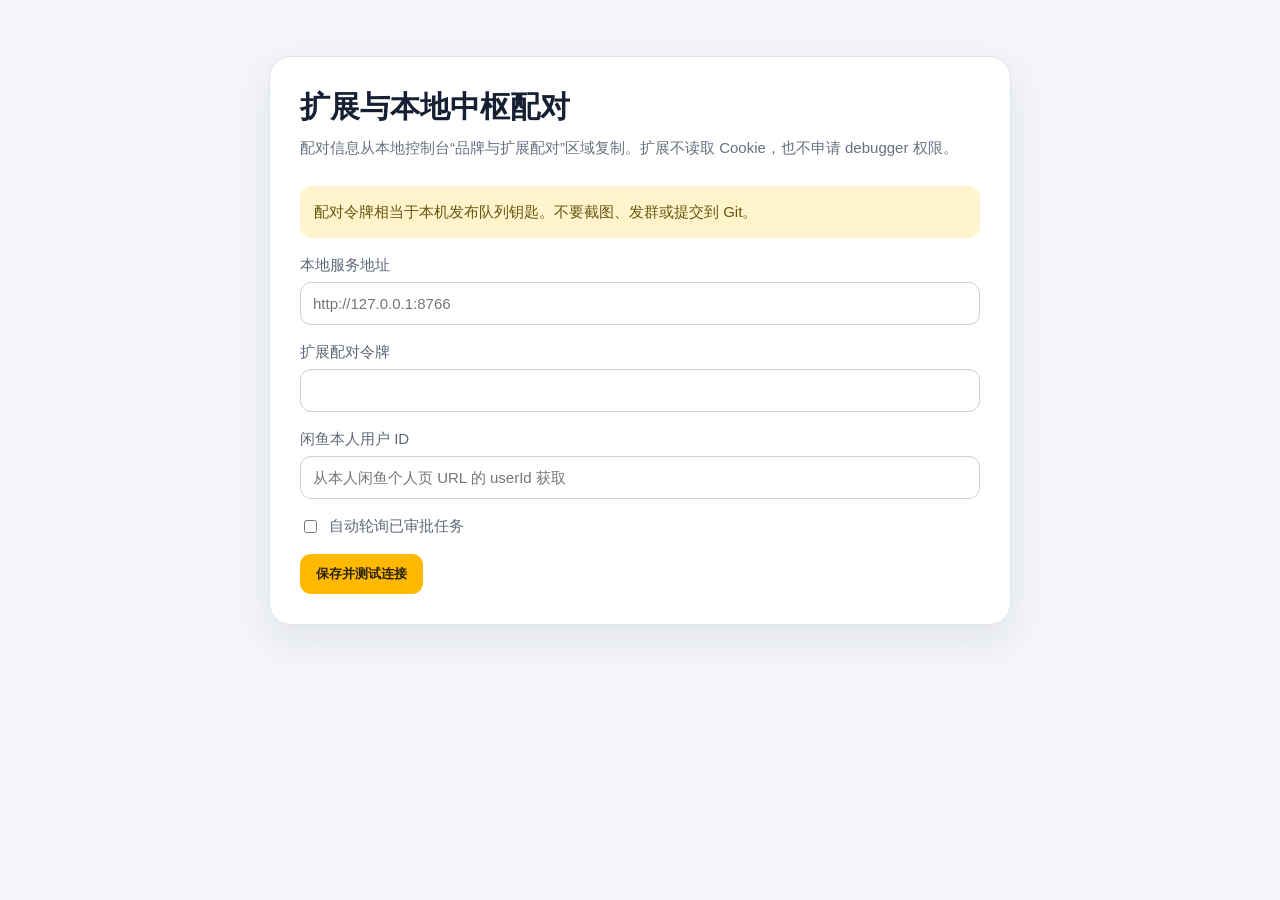
<file: extension/options.html>
<!doctype html>
<html lang="zh-CN">
<head>
  <meta charset="utf-8">
  <meta name="viewport" content="width=device-width, initial-scale=1">
  <title>闲鱼自动化扩展设置</title>
  <style>
    body{margin:0;background:#f3f5f8;color:#172033;font:15px -apple-system,BlinkMacSystemFont,"PingFang SC",sans-serif}
    main{max-width:680px;margin:56px auto;background:#fff;border:1px solid #dfe3ea;border-radius:22px;padding:30px;box-shadow:0 14px 38px rgba(23,32,51,.08)}
    h1{margin:0 0 8px}.lead{color:#687181;margin:0 0 26px;line-height:1.6}
    label{display:grid;gap:7px;margin:18px 0;color:#5e6878}
    input{border:1px solid #cbd1da;border-radius:11px;padding:12px;font:inherit}
    .check{display:flex;align-items:center;gap:9px}.check input{width:auto}
    button{border:0;border-radius:11px;padding:11px 16px;background:#ffb900;color:#2a230c;font-weight:800;cursor:pointer}
    #status{margin-left:12px;color:#237a52}.notice{padding:14px;border-radius:12px;background:#fff4cc;color:#68550e;line-height:1.6}
  </style>
</head>
<body>
  <main>
    <h1>扩展与本地中枢配对</h1>
    <p class="lead">配对信息从本地控制台“品牌与扩展配对”区域复制。扩展不读取 Cookie，也不申请 debugger 权限。</p>
    <div class="notice">配对令牌相当于本机发布队列钥匙。不要截图、发群或提交到 Git。</div>
    <label>本地服务地址<input id="serverUrl" placeholder="http://127.0.0.1:8766"></label>
    <label>扩展配对令牌<input id="extensionToken" type="password" autocomplete="off"></label>
    <label>闲鱼本人用户 ID<input id="xianyuOwnerUserId" inputmode="numeric" placeholder="从本人闲鱼个人页 URL 的 userId 获取"></label>
    <label class="check"><input id="pollingEnabled" type="checkbox"> 自动轮询已审批任务</label>
    <button id="save">保存并测试连接</button><span id="status"></span>
  </main>
  <script src="options.js"></script>
</body>
</html>
</file>
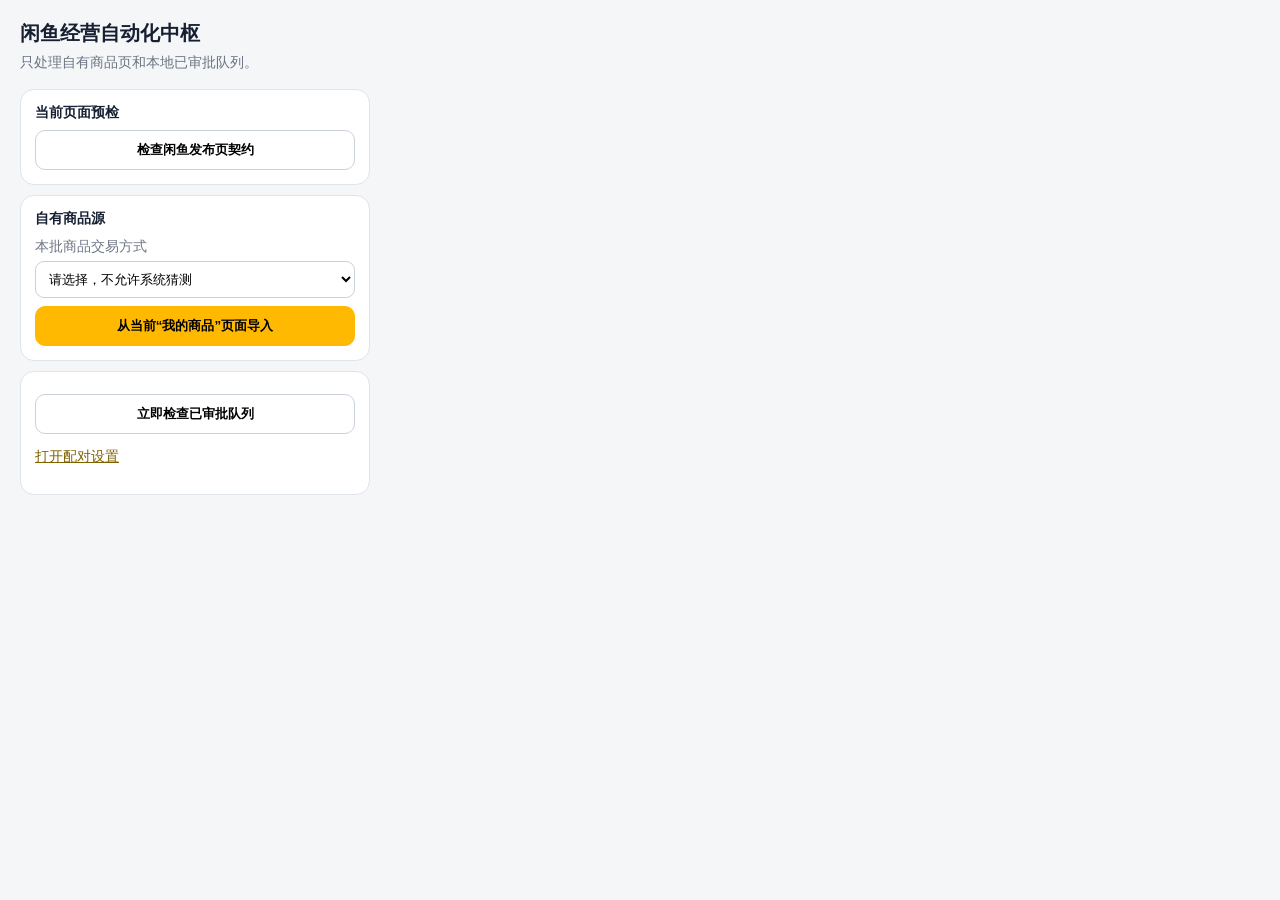
<file: extension/popup.html>
<!doctype html>
<html lang="zh-CN">
<head>
  <meta charset="utf-8">
  <meta name="viewport" content="width=device-width, initial-scale=1">
  <title>闲鱼经营自动化中枢</title>
  <style>
    body{width:350px;margin:0;padding:20px;background:#f4f6f8;color:#172033;font:14px -apple-system,BlinkMacSystemFont,"PingFang SC",sans-serif}
    h1{font-size:20px;margin:0 0 5px}.sub{color:#6c7483;margin:0 0 16px;line-height:1.5}
    .card{padding:14px;background:#fff;border:1px solid #dfe3ea;border-radius:14px;margin-bottom:10px}
    button{width:100%;border:1px solid #cbd1da;border-radius:10px;padding:10px;margin-top:8px;background:#fff;font-weight:750;cursor:pointer}
    button.primary{background:#ffb900;border-color:#ffb900}.status{font-size:12px;color:#6c7483;white-space:pre-wrap;line-height:1.5}
    a{color:#7e6200}.ok{color:#237a52}.bad{color:#a63b32}label{display:block;margin:10px 0 5px;color:#6c7483}select,input{box-sizing:border-box;width:100%;padding:9px;border:1px solid #cbd1da;border-radius:9px;background:#fff}.hidden{display:none}
  </style>
</head>
<body>
  <h1>闲鱼经营自动化中枢</h1>
  <p class="sub">只处理自有商品页和本地已审批队列。</p>
  <section class="card">
    <strong>当前页面预检</strong>
    <button id="preflight">检查闲鱼发布页契约</button>
    <div id="preflightResult" class="status"></div>
  </section>
  <section class="card">
    <strong>自有商品源</strong>
    <label for="delivery">本批商品交易方式</label>
    <select id="delivery">
      <option value="">请选择，不允许系统猜测</option>
      <option value="无需邮寄">无需邮寄</option>
      <option value="包邮">包邮</option>
      <option value="按距离计费">按距离计费</option>
      <option value="一口价">一口价</option>
    </select>
    <div id="shippingFeeGroup" class="hidden">
      <label for="shippingFee">固定邮费（元）</label>
      <input id="shippingFee" inputmode="decimal" placeholder="例如 12.00">
    </div>
    <button id="extract" class="primary">从当前“我的商品”页面导入</button>
    <div id="extractResult" class="status"></div>
  </section>
  <section class="card">
    <button id="poll">立即检查已审批队列</button>
    <p><a href="#" id="options">打开配对设置</a></p>
    <div id="runtimeResult" class="status"></div>
  </section>
  <script src="popup.js"></script>
</body>
</html>
</file>
